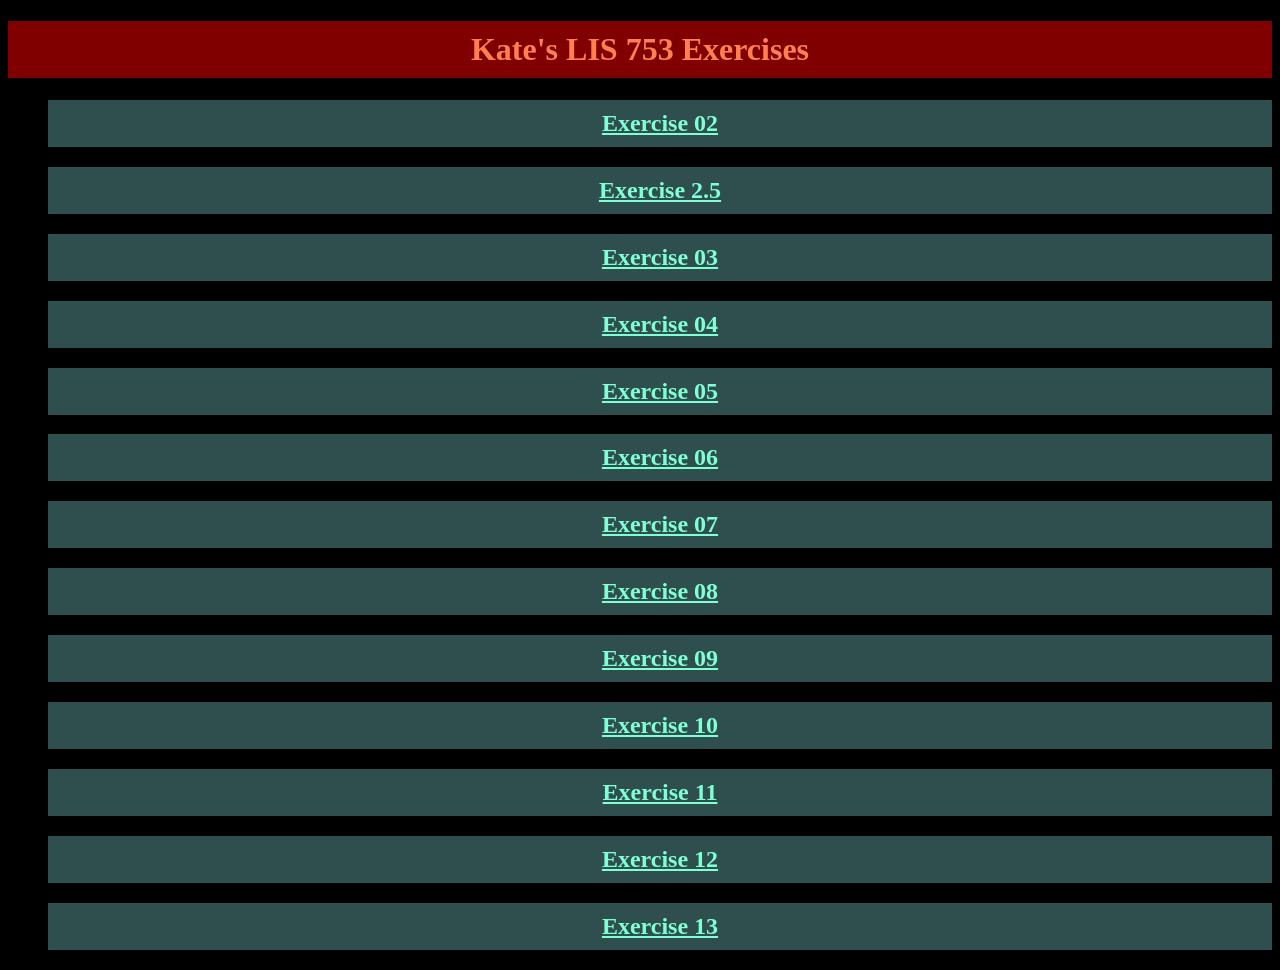
<file: index.html>
<!DOCTYPE html>
<html lang="en-US">
<head>
  <link rel="stylesheet" href="style.css">
    <meta charset="utf-8">
    <meta name="description" content="This is a test page for LIS 753.">
    <title> Kate's LIS 753 Exercises </title>
</head>
<body>
  <id="top">
    <h1>Kate's LIS 753 Exercises</h1>
    <ul>
<li><H2><a href= "https://squaredancinghollow.github.io/LIS_753/exercise02.html"> Exercise 02</a> </H2></li>
      <li><H2><a href= "https://squaredancinghollow.github.io/LIS_753/exercise02.5.html"> Exercise 2.5</a> </H2></li>
      <li><H2><a href= "https://squaredancinghollow.github.io/LIS_753/exercise03.html"> Exercise 03</a> </H2></li>
      <li><H2><a href= "https://squaredancinghollow.github.io/LIS_753/exercise04.html"> Exercise 04</a> </H2></li>
      <li><H2><a href= "https://squaredancinghollow.github.io/LIS_753/exercise05.html"> Exercise 05</a> </H2></li>
      <li><H2><a href= "https://squaredancinghollow.github.io/LIS_753/exercise06.html"> Exercise 06</a> </H2></li>
      <li><H2><a href= "https://squaredancinghollow.github.io/LIS_753/exercise07.html"> Exercise 07</a> </H2></li>
      <li><H2><a href= "https://squaredancinghollow.github.io/LIS_753/exercise08.html"> Exercise 08</a> </H2></li>
      <li><H2><a href= "https://squaredancinghollow.github.io/LIS_753/exercise09.html"> Exercise 09</a> </H2></li>
      <li><H2><a href= "https://squaredancinghollow.github.io/LIS_753/exercise10.html"> Exercise 10</a> </H2></li>
      <li><H2><a href= "https://squaredancinghollow.github.io/LIS_753/exercise11.html"> Exercise 11</a> </H2></li>
      <li><H2><a href= "https://squaredancinghollow.github.io/LIS_753/exercise12.html"> Exercise 12</a> </H2></li>
      <li><H2><a href= "https://squaredancinghollow.github.io/LIS_753/exercise13.html"> Exercise 13</a> </H2></li>
    </ul>


  </body>
</file>
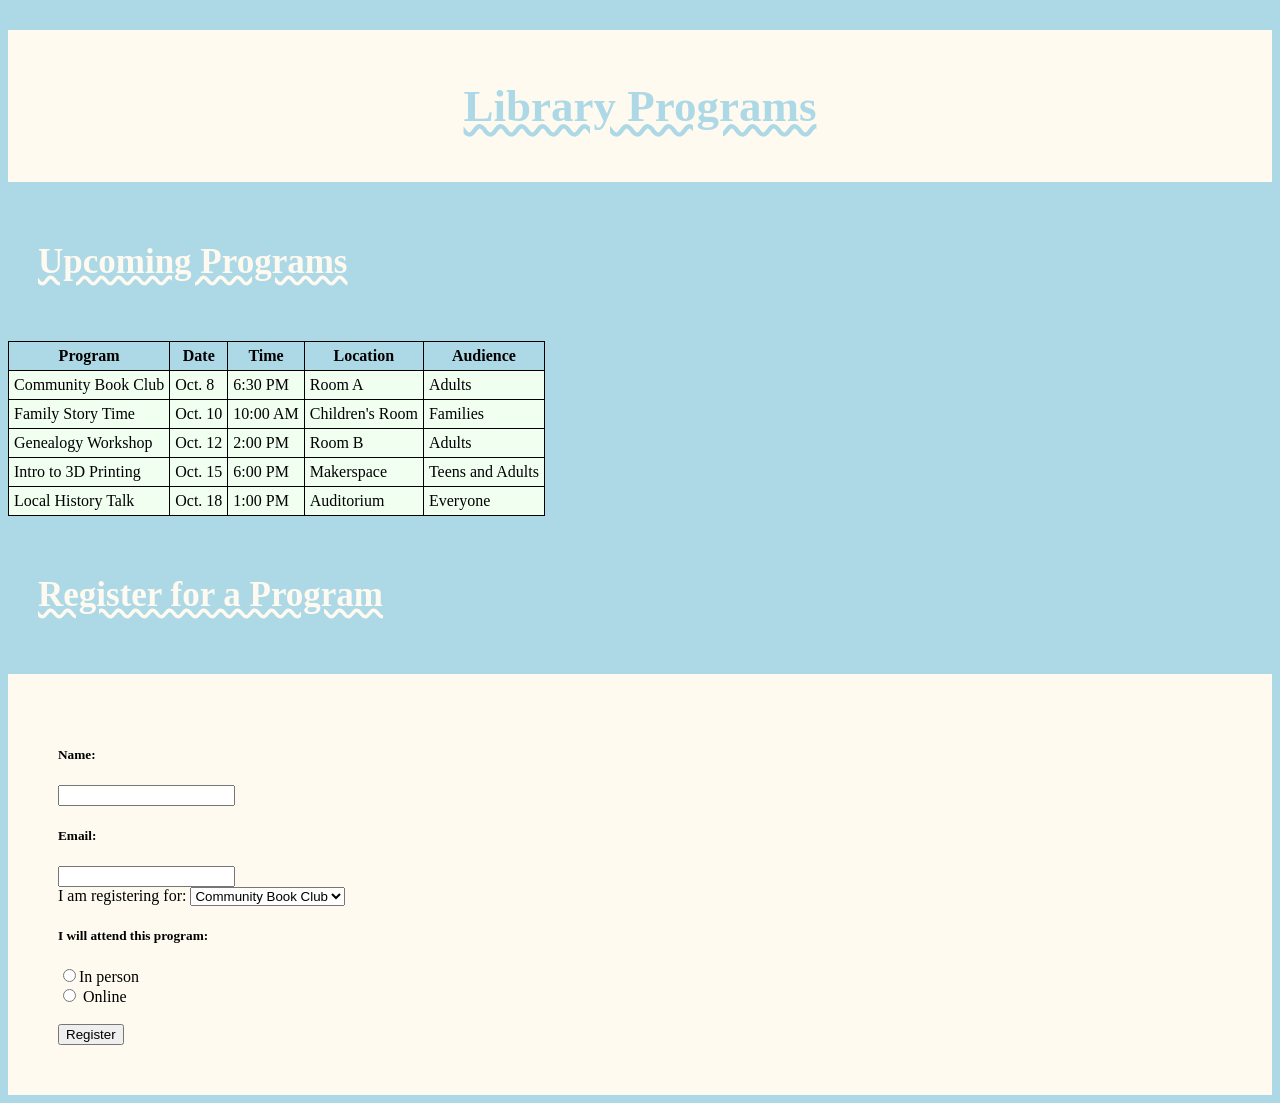
<file: exercise06.html>
<!DOCTYPE html>
<html lang="en-US">
<head>
  <link rel="stylesheet" href="style2.css">
    <meta charset="utf-8">
    <meta name="description" content="This is a test page for LIS 753.">
    <title> Exercise 6 </title>
</head>
<body>
  <H1>Library Programs</H1>
  <h2>Upcoming Programs</h2>
  <table class="programs">
    <thead class="headers">
    <th scope="col">Program</th>
    <th scope="col">Date</th>
    <th scope="col">Time</th>
    <th scope="col">Location</th>
    <th scope="col">Audience</th>
    </thead> 
    <tbody class="body">
      <tr>
    <td> Community Book Club</td>
    <td> Oct. 8</td>
    <td>6:30 PM</td>
    <td>Room A</td>
    <td>Adults</td>
    </tr>
       <tr>
    <td> Family Story Time</td>
    <td> Oct. 10</td>
    <td>10:00 AM</td>
    <td>Children's Room</td>
    <td>Families</td>
    </tr>
       <tr>
    <td>Genealogy Workshop</td>
    <td>Oct. 12</td>
    <td>2:00 PM</td>
    <td>Room B</td>
    <td>Adults</td>
    </tr>
       <tr>
    <td>Intro to 3D Printing</td>
    <td> Oct. 15</td>
    <td>6:00 PM</td>
    <td>Makerspace</td>
    <td>Teens and Adults</td>
    </tr>
       <tr>
    <td>Local History Talk</td>
    <td> Oct. 18</td>
    <td>1:00 PM</td>
    <td>Auditorium</td>
    <td>Everyone</td>
    </tr>
  </tbody>
  </table>
  <h2 class="reg">Register for a Program</h2>
  <form class="reg">
   <h5>Name:</h5> <input type=text> <br>
    <h5>Email:</h5> <input type=text> <br>
    <label for="programs">I am registering for:</label>
    <select name="programs" id="programs">
    <option value="Community Book Club">Community Book Club</option>
    <option value="Family Story Time">Family Story Time</option>
    <option value="Genealogy Workshop">Genealogy Workshop</option>
    <option value="Intro to 3D Printing">Intro to 3D Printing</option>
    <option value="Local History Talk">Local History Talk</option>  
    </select>
    <h5>I will attend this program:</h5>
    <input type=radio id="inperson" name="attendance"><label for="inperson">In person</label> <br> 
    <input type=radio name="attendance"> <label for=online>Online</label><br> <br>
    <input type=submit value=Register>
  </form>
</body>
</file>
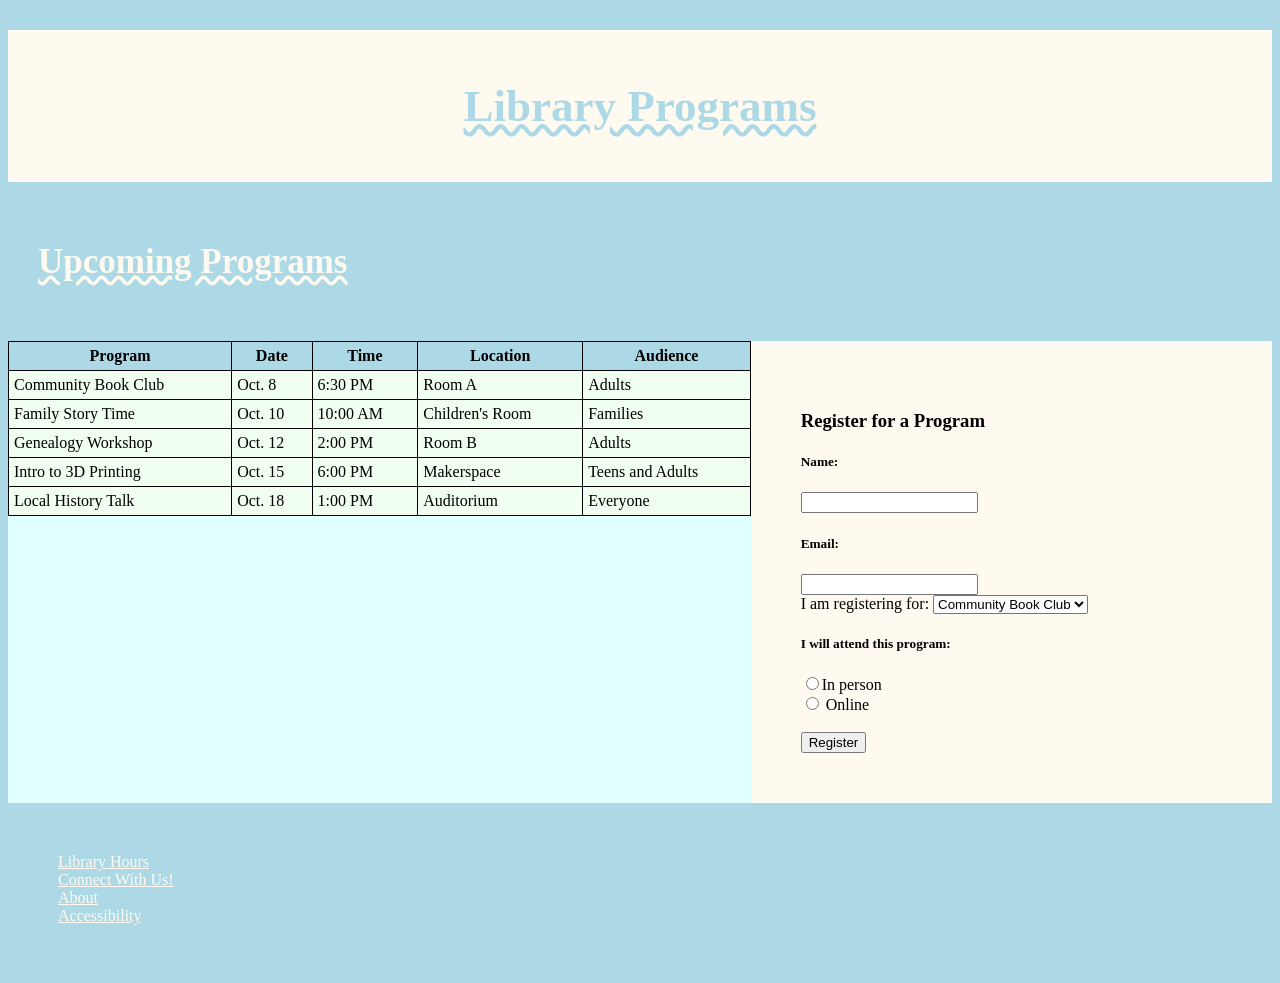
<file: exercise07.html>
<!DOCTYPE html>
<html lang="en-US">
<head>
  <link rel="stylesheet" href="style2.css">
    <meta charset="utf-8">
    <meta name="description" content="This is a test page for LIS 753.">
    <title> Exercise 7 </title>
</head>
<body>
  <H1>Library Programs</H1>
    <h2>Upcoming Programs</h2>
    <div>Questions? Contact us at (888)-867-5309 or by email at library@domain.org</div>
  <article>
  <table class="programs">
    <thead class="headers">
    <th scope="col">Program</th>
    <th scope="col">Date</th>
    <th scope="col">Time</th>
    <th scope="col">Location</th>
    <th scope="col">Audience</th>
    </thead> 
    <tbody class="body">
      <tr>
    <td> Community Book Club</td>
    <td> Oct. 8</td>
    <td>6:30 PM</td>
    <td>Room A</td>
    <td>Adults</td>
    </tr>
       <tr>
    <td> Family Story Time</td>
    <td> Oct. 10</td>
    <td>10:00 AM</td>
    <td>Children's Room</td>
    <td>Families</td>
    </tr>
       <tr>
    <td>Genealogy Workshop</td>
    <td>Oct. 12</td>
    <td>2:00 PM</td>
    <td>Room B</td>
    <td>Adults</td>
    </tr>
       <tr>
    <td>Intro to 3D Printing</td>
    <td> Oct. 15</td>
    <td>6:00 PM</td>
    <td>Makerspace</td>
    <td>Teens and Adults</td>
    </tr>
       <tr>
    <td>Local History Talk</td>
    <td> Oct. 18</td>
    <td>1:00 PM</td>
    <td>Auditorium</td>
    <td>Everyone</td>
    </tr>
  </tbody>
  </table>
 
  <form class="reg">
  <h3>Register for a Program</h3>
    <h5>Name:</h5> <input type=text> <br>
    <h5>Email:</h5> <input type=text> <br>
    <label for="programs">I am registering for:</label>
    <select name="programs" id="programs">
    <option value="Community Book Club">Community Book Club</option>
    <option value="Family Story Time">Family Story Time</option>
    <option value="Genealogy Workshop">Genealogy Workshop</option>
    <option value="Intro to 3D Printing">Intro to 3D Printing</option>
    <option value="Local History Talk">Local History Talk</option>  
    </select>
    <h5>I will attend this program:</h5>
    <input type=radio id="inperson" name="attendance"><label for="inperson">In person</label> <br> 
    <input type=radio name="attendance"> <label for=online>Online</label><br> <br>
    <input type=submit value=Register>
    
  </form>
  </article>

  <footer>
    <a href="https://youtu.be/dQw4w9WgXcQ?">Library Hours</a>
    <div>The main library is open from 9:00 a.m. to 9:00 p.m. The branch is open from 9:00 a.m. to 5:00 p.m.</div>
    <a href="https://youtu.be/dQw4w9WgXcQ?">Connect With Us!</a>
    <div> This link is a Rickroll. Click at your own peril.</div>
     <a href="https://youtu.be/dQw4w9WgXcQ?">About</a>
    <div> So is this one.</div>
    <a href="https://youtu.be/dQw4w9WgXcQ?">Accessibility</a>
    <div>Wow, you're thorough! This one is totally safe :) </div>
  </footer>
  
</body>
</file>
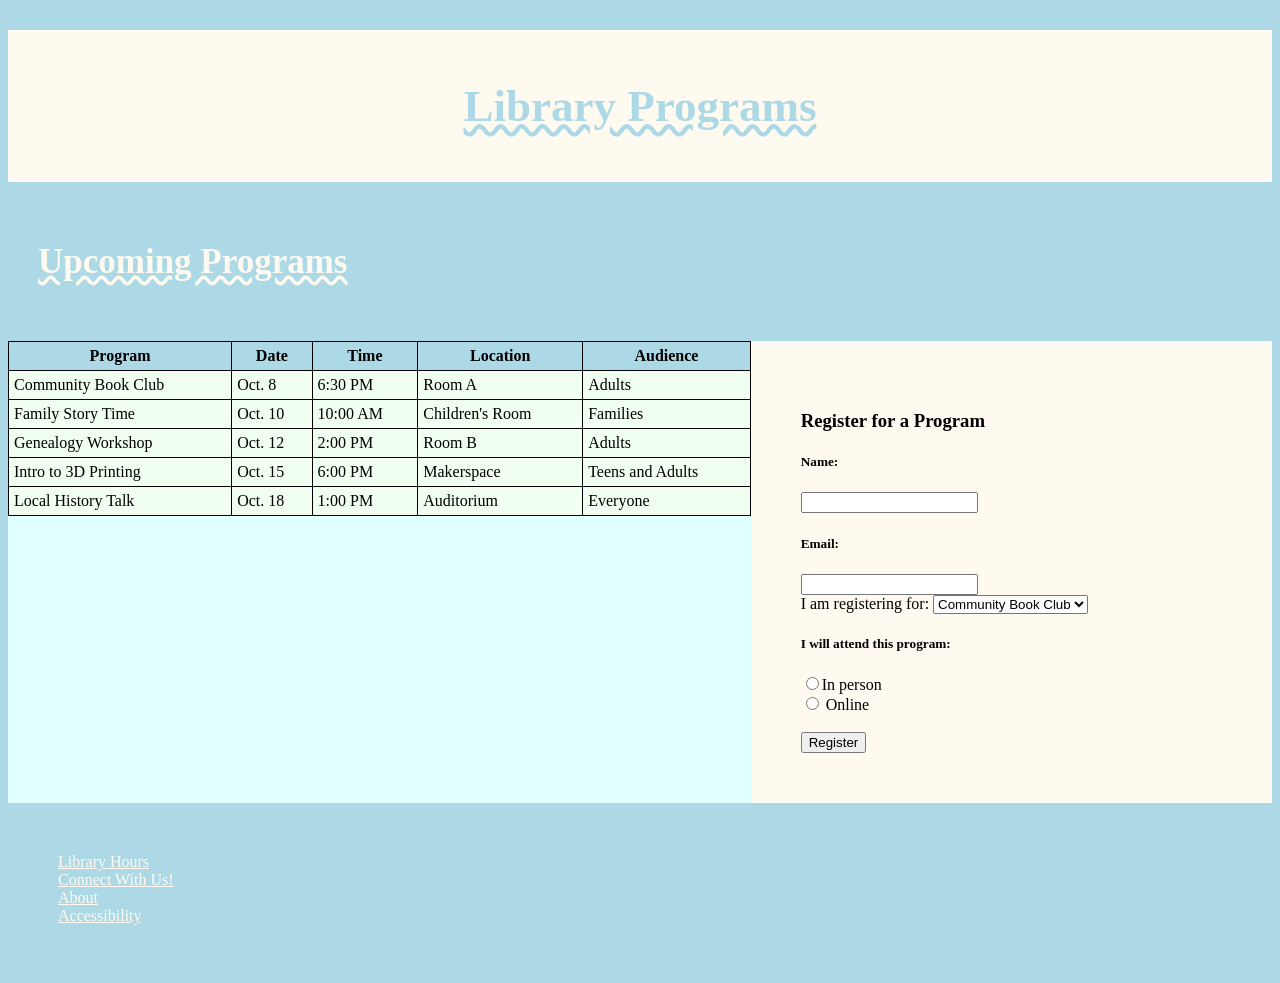
<file: exercise08.html>
<!DOCTYPE html>
<html lang="en-US">
<head>
  <link rel="stylesheet" href="style2.css">
    <meta charset="utf-8">
    <meta name="description" content="This is a test page for LIS 753.">
    <meta name="viewport" content="width=device-width, initial-scale=1.0">
    <title> Exercise 8 </title>
</head>
<body>

  <H1>Library Programs</H1>
    <h2>Upcoming Programs</h2>
    <div>Questions? Contact us at (888)-867-5309 or by email at library@domain.org</div>
 <article>
  <table class="programs">
    <thead class="headers">
    <th scope="col">Program</th>
    <th scope="col">Date</th>
    <th scope="col">Time</th>
    <th scope="col">Location</th>
    <th scope="col">Audience</th>
    </thead> 
    <tbody class="body">
      <tr>
    <td> Community Book Club</td>
    <td> Oct. 8</td>
    <td>6:30 PM</td>
    <td>Room A</td>
    <td>Adults</td>
    </tr>
       <tr>
    <td> Family Story Time</td>
    <td> Oct. 10</td>
    <td>10:00 AM</td>
    <td>Children's Room</td>
    <td>Families</td>
    </tr>
       <tr>
    <td>Genealogy Workshop</td>
    <td>Oct. 12</td>
    <td>2:00 PM</td>
    <td>Room B</td>
    <td>Adults</td>
    </tr>
       <tr>
    <td>Intro to 3D Printing</td>
    <td> Oct. 15</td>
    <td>6:00 PM</td>
    <td>Makerspace</td>
    <td>Teens and Adults</td>
    </tr>
       <tr>
    <td>Local History Talk</td>
    <td> Oct. 18</td>
    <td>1:00 PM</td>
    <td>Auditorium</td>
    <td>Everyone</td>
    </tr>
  </tbody>
  </table>
 
  <form class="reg">
  <h3>Register for a Program</h3>
    <h5>Name:</h5> <input type=text> <br>
    <h5>Email:</h5> <input type=text> <br>
    <label for="programs">I am registering for:</label>
    <select name="programs" id="programs">
    <option value="Community Book Club">Community Book Club</option>
    <option value="Family Story Time">Family Story Time</option>
    <option value="Genealogy Workshop">Genealogy Workshop</option>
    <option value="Intro to 3D Printing">Intro to 3D Printing</option>
    <option value="Local History Talk">Local History Talk</option>  
    </select>
    <h5>I will attend this program:</h5>
    <input type=radio id="inperson" name="attendance"><label for="inperson">In person</label> <br> 
    <input type=radio name="attendance"> <label for=online>Online</label><br> <br>
    <input type=submit value=Register>
  </form>
  </article>

  <footer>
    <a href="https://youtu.be/dQw4w9WgXcQ?">Library Hours</a>
    <div>The main library is open from 9:00 a.m. to 9:00 p.m. The branch is open from 9:00 a.m. to 5:00 p.m.</div>
    <a href="https://youtu.be/dQw4w9WgXcQ?">Connect With Us!</a>
    <div> This link is a Rickroll. Click at your own peril.</div>
     <a href="https://youtu.be/dQw4w9WgXcQ?">About</a>
    <div> So is this one.</div>
    <a href="https://youtu.be/dQw4w9WgXcQ?">Accessibility</a>
    <div>Wow, you're thorough! This one is totally safe :) </div>
  </footer>
  
</body>
</file>
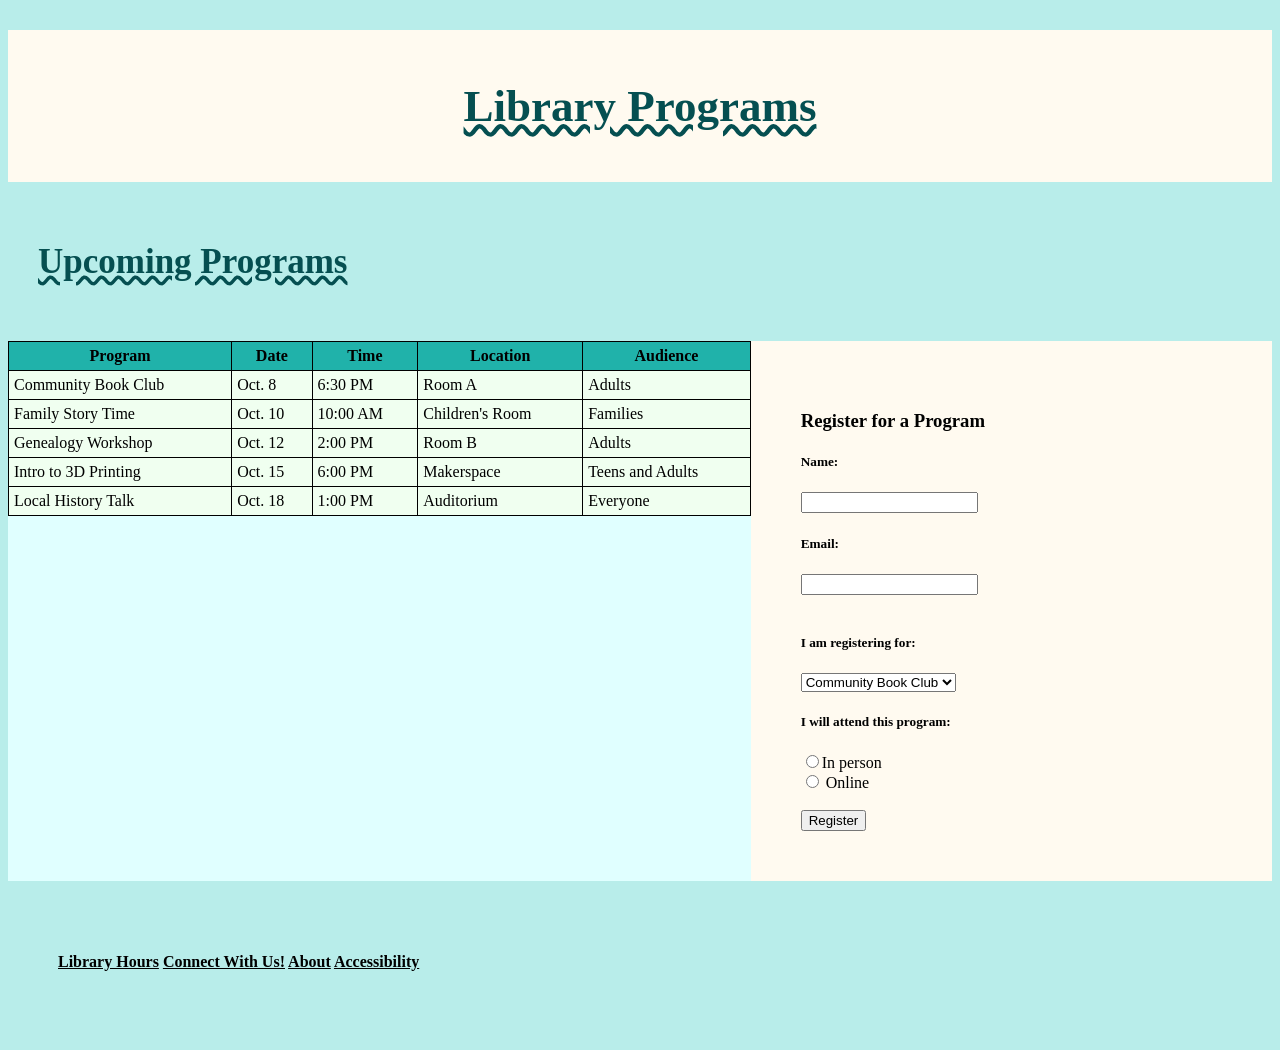
<file: exercise09.html>
<!DOCTYPE html>
<html lang="en-US">
<head>
  <link rel="stylesheet" href="style3.css">
    <meta charset="utf-8">
    <meta name="description" content="This is a test page for LIS 753.">
    <meta name="viewport" content="width=device-width, initial-scale=1.0">
    <title> Exercise 8 </title>
</head>
<body>

  <H1>Library Programs</H1>
    <h2>Upcoming Programs</h2>
    <div><h3>Questions? Contact us at (888)-867-5309 or by email at library@domain.org</h3></div>
 <article>
  <table class="programs">
    <thead class="headers">
    <th scope="col">Program</th>
    <th scope="col">Date</th>
    <th scope="col">Time</th>
    <th scope="col">Location</th>
    <th scope="col">Audience</th>
    </thead> 
    <tbody class="body">
      <tr>
    <td> Community Book Club</td>
    <td> Oct. 8</td>
    <td>6:30 PM</td>
    <td>Room A</td>
    <td>Adults</td>
    </tr>
       <tr>
    <td> Family Story Time</td>
    <td> Oct. 10</td>
    <td>10:00 AM</td>
    <td>Children's Room</td>
    <td>Families</td>
    </tr>
       <tr>
    <td>Genealogy Workshop</td>
    <td>Oct. 12</td>
    <td>2:00 PM</td>
    <td>Room B</td>
    <td>Adults</td>
    </tr>
       <tr>
    <td>Intro to 3D Printing</td>
    <td> Oct. 15</td>
    <td>6:00 PM</td>
    <td>Makerspace</td>
    <td>Teens and Adults</td>
    </tr>
       <tr>
    <td>Local History Talk</td>
    <td> Oct. 18</td>
    <td>1:00 PM</td>
    <td>Auditorium</td>
    <td>Everyone</td>
    </tr>
  </tbody>
  </table>
 
  <form class="reg">
  <h3>Register for a Program</h3>
    <h5><label for="name">Name:</label></h5><input type=text>
    <h5><label for="email">Email:</label></h5><input type=text><br><br>
    
    <h5><label for="programs">I am registering for:</label></h5>
    <select name="programs" id="programs">
    <option value="Community Book Club">Community Book Club</option>
    <option value="Family Story Time">Family Story Time</option>
    <option value="Genealogy Workshop">Genealogy Workshop</option>
    <option value="Intro to 3D Printing">Intro to 3D Printing</option>
    <option value="Local History Talk">Local History Talk</option>  
    </select>
    <h5><label for="attendance">I will attend this program:</label></h5>
    <input type=radio id="inperson" name="attendance"><label for="inperson">In person</label> <br> 
    <input type=radio name="attendance"> <label for=online>Online</label><br> <br>
    <input type=submit value=Register>
  </form>
  </article>

  <footer>
    <h4><a href="https://youtu.be/dQw4w9WgXcQ?">Library Hours</a>
    <div>The main library is open from 9:00 a.m. to 9:00 p.m. The branch is open from 9:00 a.m. to 5:00 p.m.</div>
    <a href="https://youtu.be/dQw4w9WgXcQ?">Connect With Us!</a>
    <div> This link is a Rickroll. Click at your own peril.</div>
     <a href="https://youtu.be/dQw4w9WgXcQ?">About</a>
    <div> So is this one.</div>
    <a href="https://youtu.be/dQw4w9WgXcQ?">Accessibility</a>
    <div>Wow, you're thorough! This one is totally safe :) </div></h4>
  </footer>
  
</body>
</file>
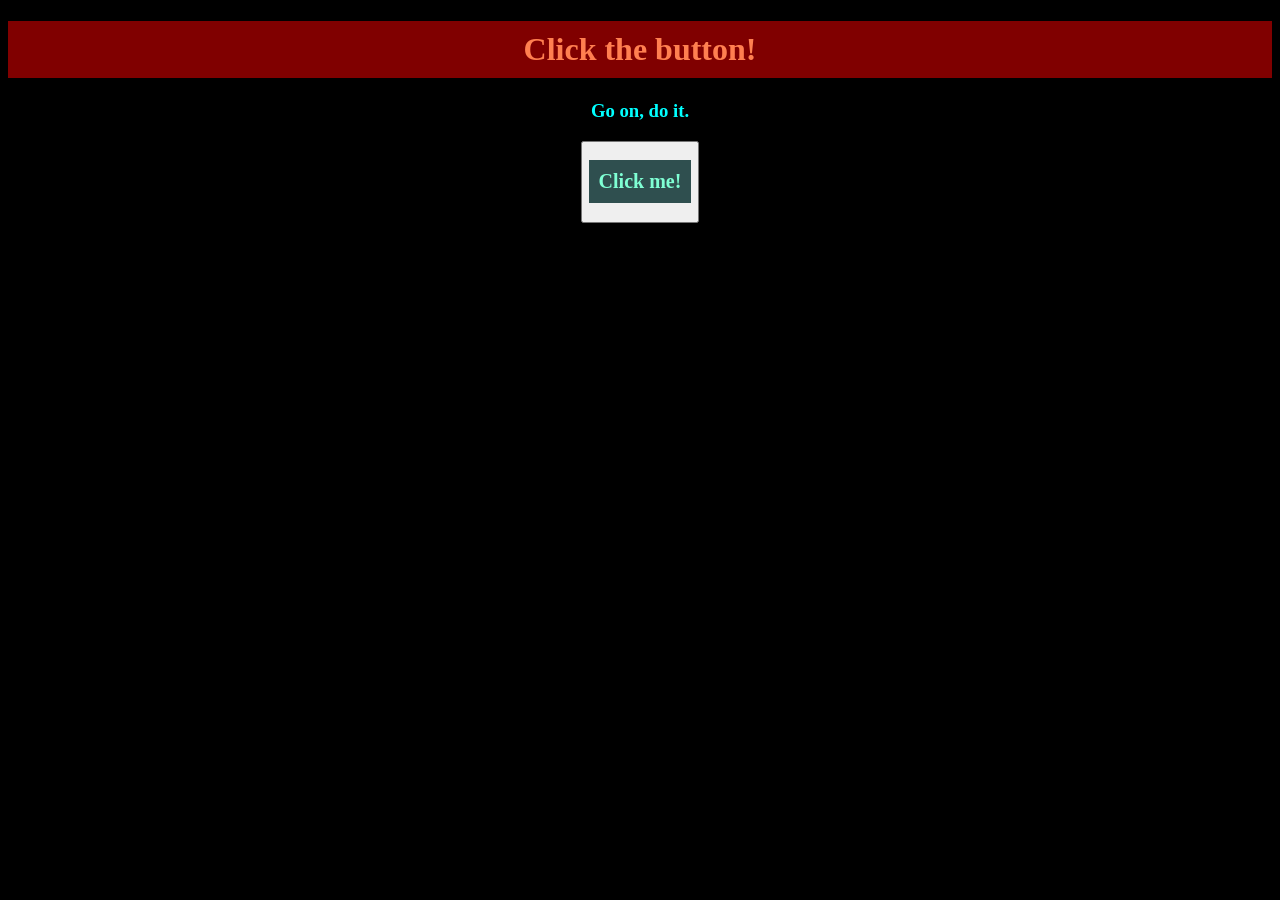
<file: exercise10.html>
<!DOCTYPE html>
<html lang="en">
  <head>
    <meta charset="UTF-8">
    <link rel="stylesheet" href="./style.css">
    <meta name="viewport" content="width=device-width, initial-scale=1.0">
    <title>Exercise 10</title>
    <script async src="script.js"></script>
  </head>
  <body>
<h1>Click the button!</h1>
<h3>Go on, do it.</h3>
  <button type="button" id="button"><h2>Click me!</h2></button>
  
 </body>
</html>
</file>
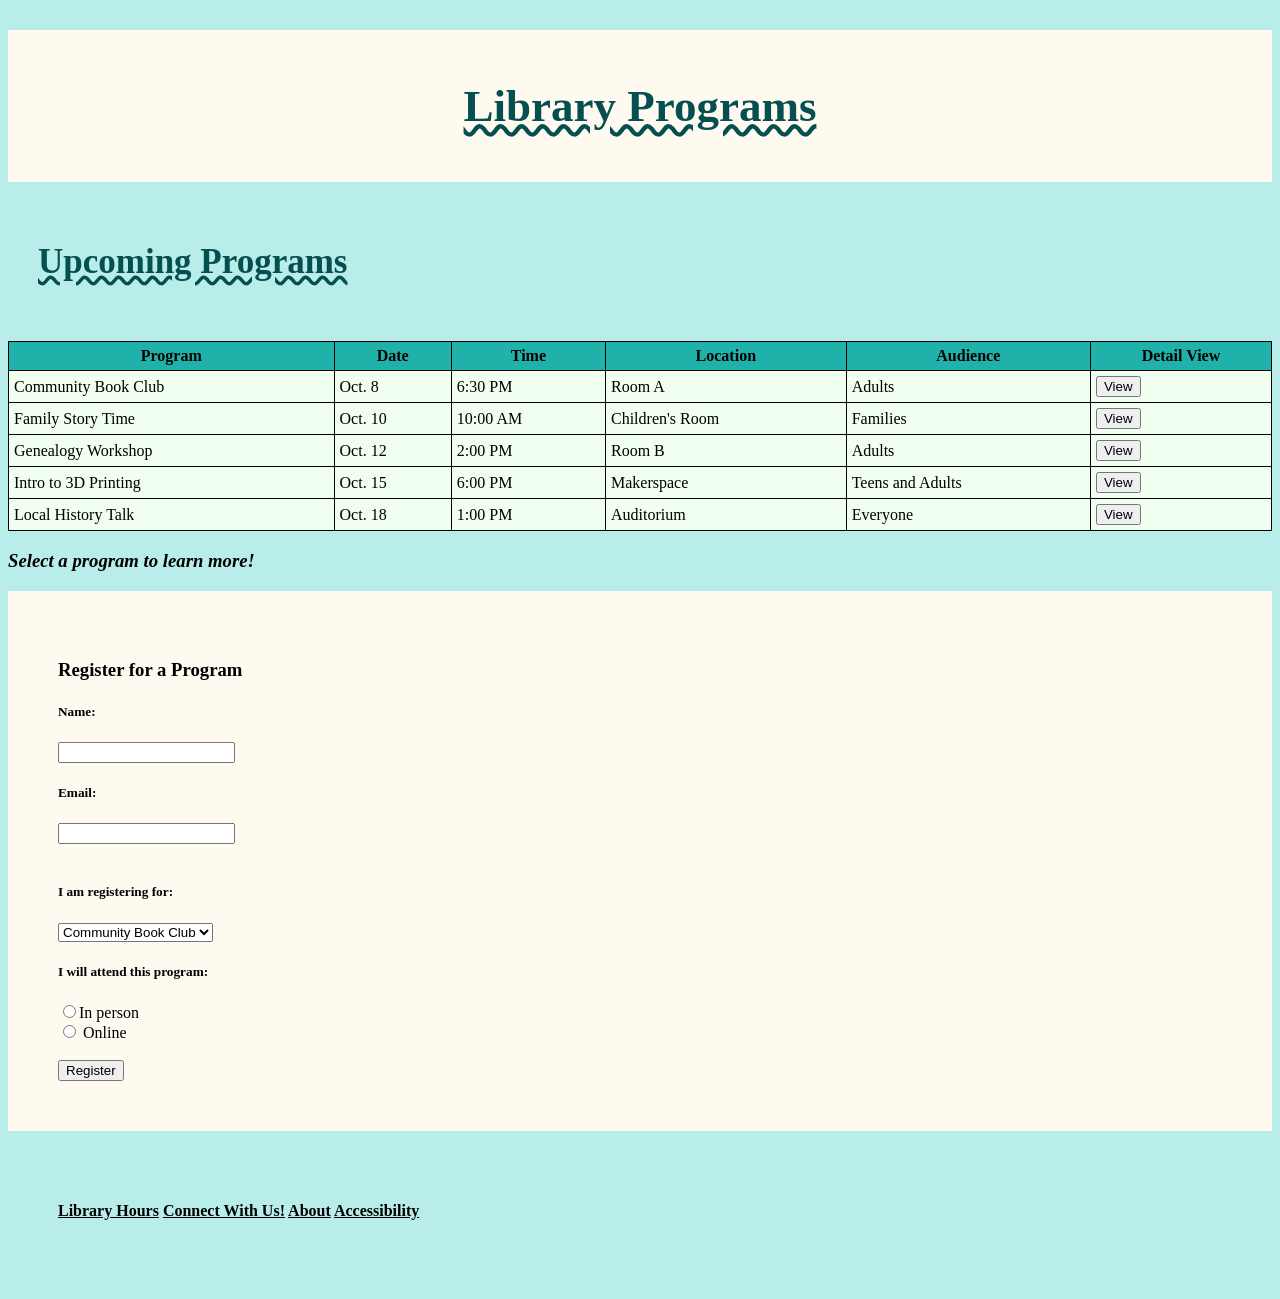
<file: exercise11.html>
<!DOCTYPE html>
<html lang="en">
  <head>
    <meta charset="UTF-8">
    <link rel="stylesheet" href="style3.css">

    <meta name="viewport" content="width=device-width, initial-scale=1.0">
    <title>Exercise 11</title>
  </head>
  <body>


  <H1>Library Programs</H1>
    <h2>Upcoming Programs</h2>
    <div><h3>Questions? Contact us at (888)-867-5309 or by email at library@domain.org</h3></div>
 <article>
  <table class="programs">
    <thead class="headers">
    <th scope="col">Program</th>
    <th scope="col">Date</th>
    <th scope="col">Time</th>
    <th scope="col">Location</th>
    <th scope="col">Audience</th>
    <th scope="col">Detail View</th>
    </thead> 
    <tbody class="body">
      <tr>
    <td> Community Book Club</td>
    <td> Oct. 8</td>
    <td>6:30 PM</td>
    <td>Room A</td>
    <td>Adults</td>
   <td id="details1"><button>View</button></td>
    </tr>
       <tr>
    <td> Family Story Time</td>
    <td> Oct. 10</td>
    <td>10:00 AM</td>
    <td>Children's Room</td>
    <td>Families</td>
    <td id="details2"><button>View</button></td>
    </tr>
       <tr>
    <td>Genealogy Workshop</td>
    <td>Oct. 12</td>
    <td>2:00 PM</td>
    <td>Room B</td>
    <td>Adults</td>
    <td id="details3"><button>View</button></td>
    </tr>
       <tr>
    <td>Intro to 3D Printing</td>
    <td> Oct. 15</td>
    <td>6:00 PM</td>
    <td>Makerspace</td>
    <td>Teens and Adults</td>
    <td id="details4"><button>View</button></td>
    </tr>
       <tr>
    <td>Local History Talk</td>
    <td> Oct. 18</td>
    <td>1:00 PM</td>
    <td>Auditorium</td>
    <td>Everyone</td>
    <td id="details5"><button>View</button></td>
    </tr>
  </tbody>
  </table>
  </article>
  <var>
  <H3 id="details">Select a program to learn more!</H3>
  </var>
  <form class="reg">
  <h3>Register for a Program</h3>
    <h5><label for="name">Name:</label></h5><input type=text>
    <h5><label for="email">Email:</label></h5><input type=text><br><br>
    
    <h5><label for="programs">I am registering for:</label></h5>
    <select name="programs" id="programs">
    <option value="Community Book Club">Community Book Club</option>
    <option value="Family Story Time">Family Story Time</option>
    <option value="Genealogy Workshop">Genealogy Workshop</option>
    <option value="Intro to 3D Printing">Intro to 3D Printing</option>
    <option value="Local History Talk">Local History Talk</option>  
    </select>
    <h5><label for="attendance">I will attend this program:</label></h5>
    <input type=radio id="inperson" name="attendance"><label for="inperson">In person</label> <br> 
    <input type=radio name="attendance"> <label for=online>Online</label><br> <br>
    <input type=submit value=Register>
  </form>

   
  </article>

  <footer>
    <h4><a href="https://youtu.be/dQw4w9WgXcQ?">Library Hours</a>
    <div>The main library is open from 9:00 a.m. to 9:00 p.m. The branch is open from 9:00 a.m. to 5:00 p.m.</div>
    <a href="https://youtu.be/dQw4w9WgXcQ?">Connect With Us!</a>
    <div> This link is a Rickroll. Click at your own peril.</div>
     <a href="https://youtu.be/dQw4w9WgXcQ?">About</a>
    <div> So is this one.</div>
    <a href="https://youtu.be/dQw4w9WgXcQ?">Accessibility</a>
    <div>Wow, you're thorough! This one is totally safe :) </div></h4>
  </footer>
  
</body>
     <script async src="script2.js" defer></script>
</html>
</file>
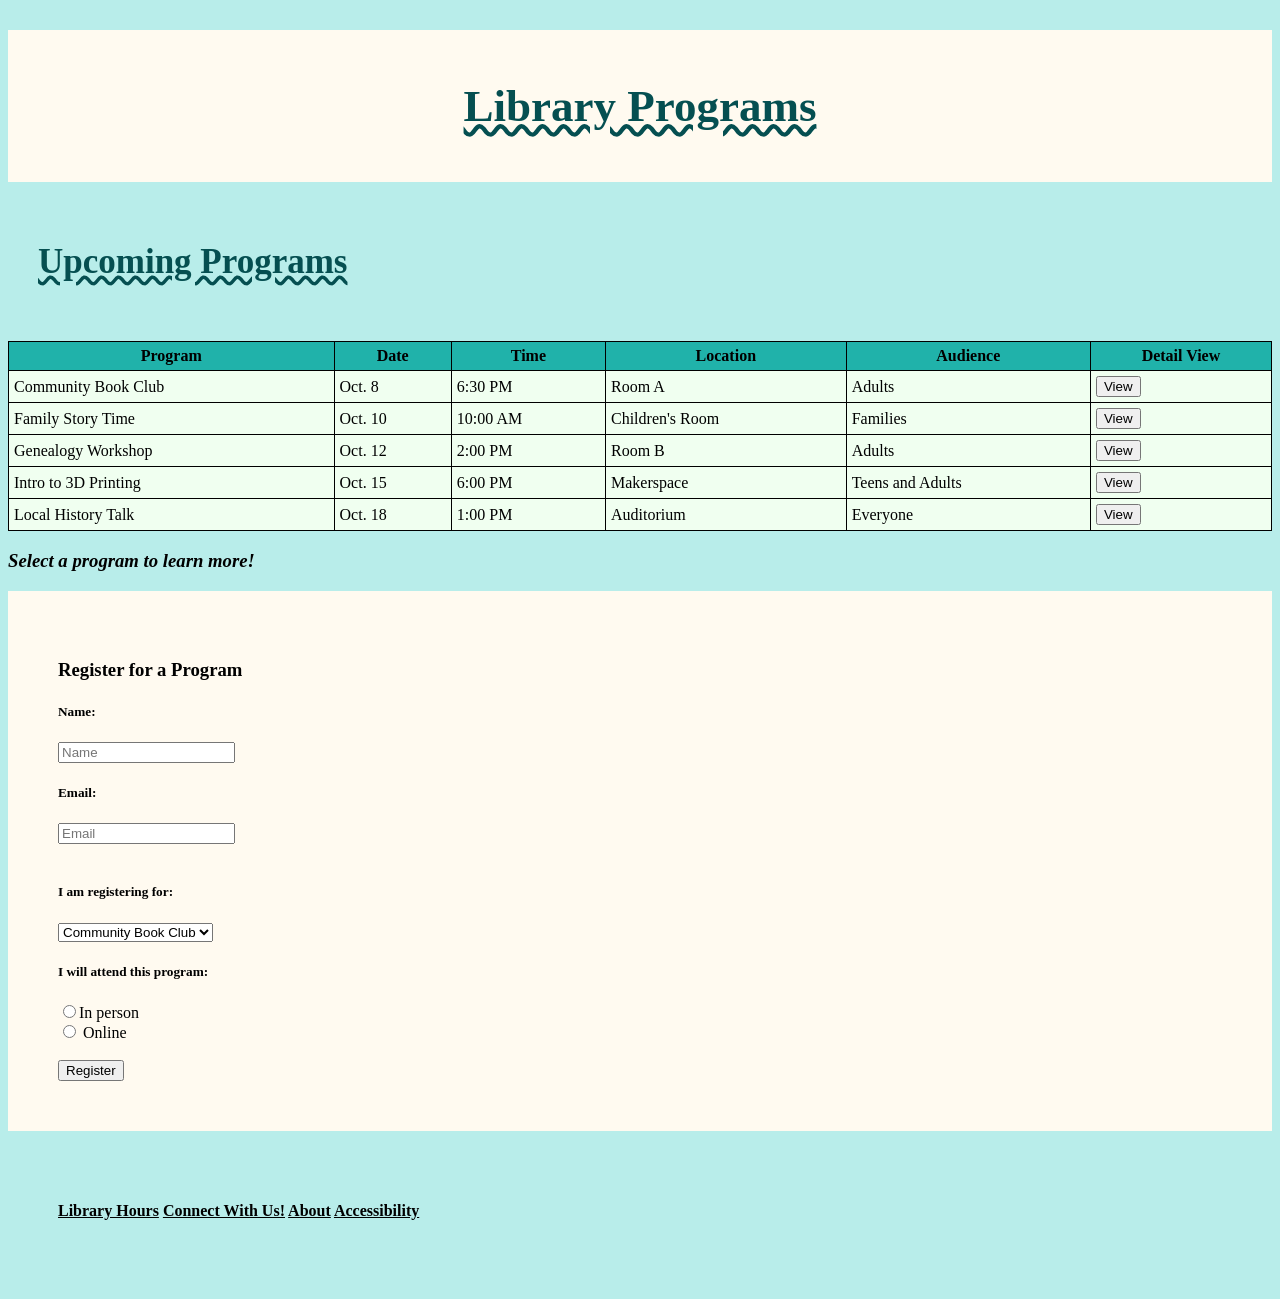
<file: exercise12.html>
<!DOCTYPE html>
<html lang="en">
  <head>
    <meta charset="UTF-8">
    <link rel="stylesheet" href="style3.css">

    <meta name="viewport" content="width=device-width, initial-scale=1.0">
    <title>Exercise 12</title>
  </head>
  <body>


  <H1>Library Programs</H1>
    <h2>Upcoming Programs</h2>
    <div><h3>Questions? Contact us at (888)-867-5309 or by email at library@domain.org</h3></div>
 <article>
  <table class="programs">
    <thead class="headers">
    <th scope="col">Program</th>
    <th scope="col">Date</th>
    <th scope="col">Time</th>
    <th scope="col">Location</th>
    <th scope="col">Audience</th>
    <th scope="col">Detail View</th>
    </thead> 
    <tbody class="body">
      <tr>
    <td> Community Book Club</td>
    <td> Oct. 8</td>
    <td>6:30 PM</td>
    <td>Room A</td>
    <td>Adults</td>
   <td id="details1"><button>View</button></td>
    </tr>
       <tr>
    <td> Family Story Time</td>
    <td> Oct. 10</td>
    <td>10:00 AM</td>
    <td>Children's Room</td>
    <td>Families</td>
    <td id="details2"><button>View</button></td>
    </tr>
       <tr>
    <td>Genealogy Workshop</td>
    <td>Oct. 12</td>
    <td>2:00 PM</td>
    <td>Room B</td>
    <td>Adults</td>
    <td id="details3"><button>View</button></td>
    </tr>
       <tr>
    <td>Intro to 3D Printing</td>
    <td> Oct. 15</td>
    <td>6:00 PM</td>
    <td>Makerspace</td>
    <td>Teens and Adults</td>
    <td id="details4"><button>View</button></td>
    </tr>
       <tr>
    <td>Local History Talk</td>
    <td> Oct. 18</td>
    <td>1:00 PM</td>
    <td>Auditorium</td>
    <td>Everyone</td>
    <td id="details5"><button>View</button></td>
    </tr>
  </tbody>
  </table>
  </article>
  <var>
  <H3 id="details">Select a program to learn more!</H3>
  </var>
  <form class="reg" id="reg">
  <h3>Register for a Program</h3>
    <h5><label for="name">Name:</label></h5><input id="namevalue" type=text placeholder="Name">
   
    
    <h5><label id="email" for="email">Email:</label></h5><input type=text placeholder="Email"><br><br>
    
    <h5><label for="programs">I am registering for:</label></h5>
    <select name="programs" id="programs">
    <option value="Community Book Club">Community Book Club</option>
    <option value="Family Story Time">Family Story Time</option>
    <option value="Genealogy Workshop">Genealogy Workshop</option>
    <option value="Intro to 3D Printing">Intro to 3D Printing</option>
    <option value="Local History Talk">Local History Talk</option>  
    </select>
    <h5><label for="attendance">I will attend this program:</label></h5>
    <input type=radio id="inperson" name="attendance"><label for="inperson">In person</label> <br> 
    <input type=radio name="attendance"> <label for=online>Online</label><br> <br>
    <input type=submit value=Register id="Register">
  </form>

  <footer>
    <h4><a href="https://youtu.be/dQw4w9WgXcQ?">Library Hours</a>
    <div>The main library is open from 9:00 a.m. to 9:00 p.m. The branch is open from 9:00 a.m. to 5:00 p.m.</div>
    <a href="https://youtu.be/dQw4w9WgXcQ?">Connect With Us!</a>
    <div> This link is a Rickroll. Click at your own peril.</div>
     <a href="https://youtu.be/dQw4w9WgXcQ?">About</a>
    <div> So is this one.</div>
    <a href="https://youtu.be/dQw4w9WgXcQ?">Accessibility</a>
    <div>Wow, you're thorough! This one is totally safe :) </div></h4>
  </footer>
  
</body>
     <script async src="script3.js" defer></script>
</html>
</file>
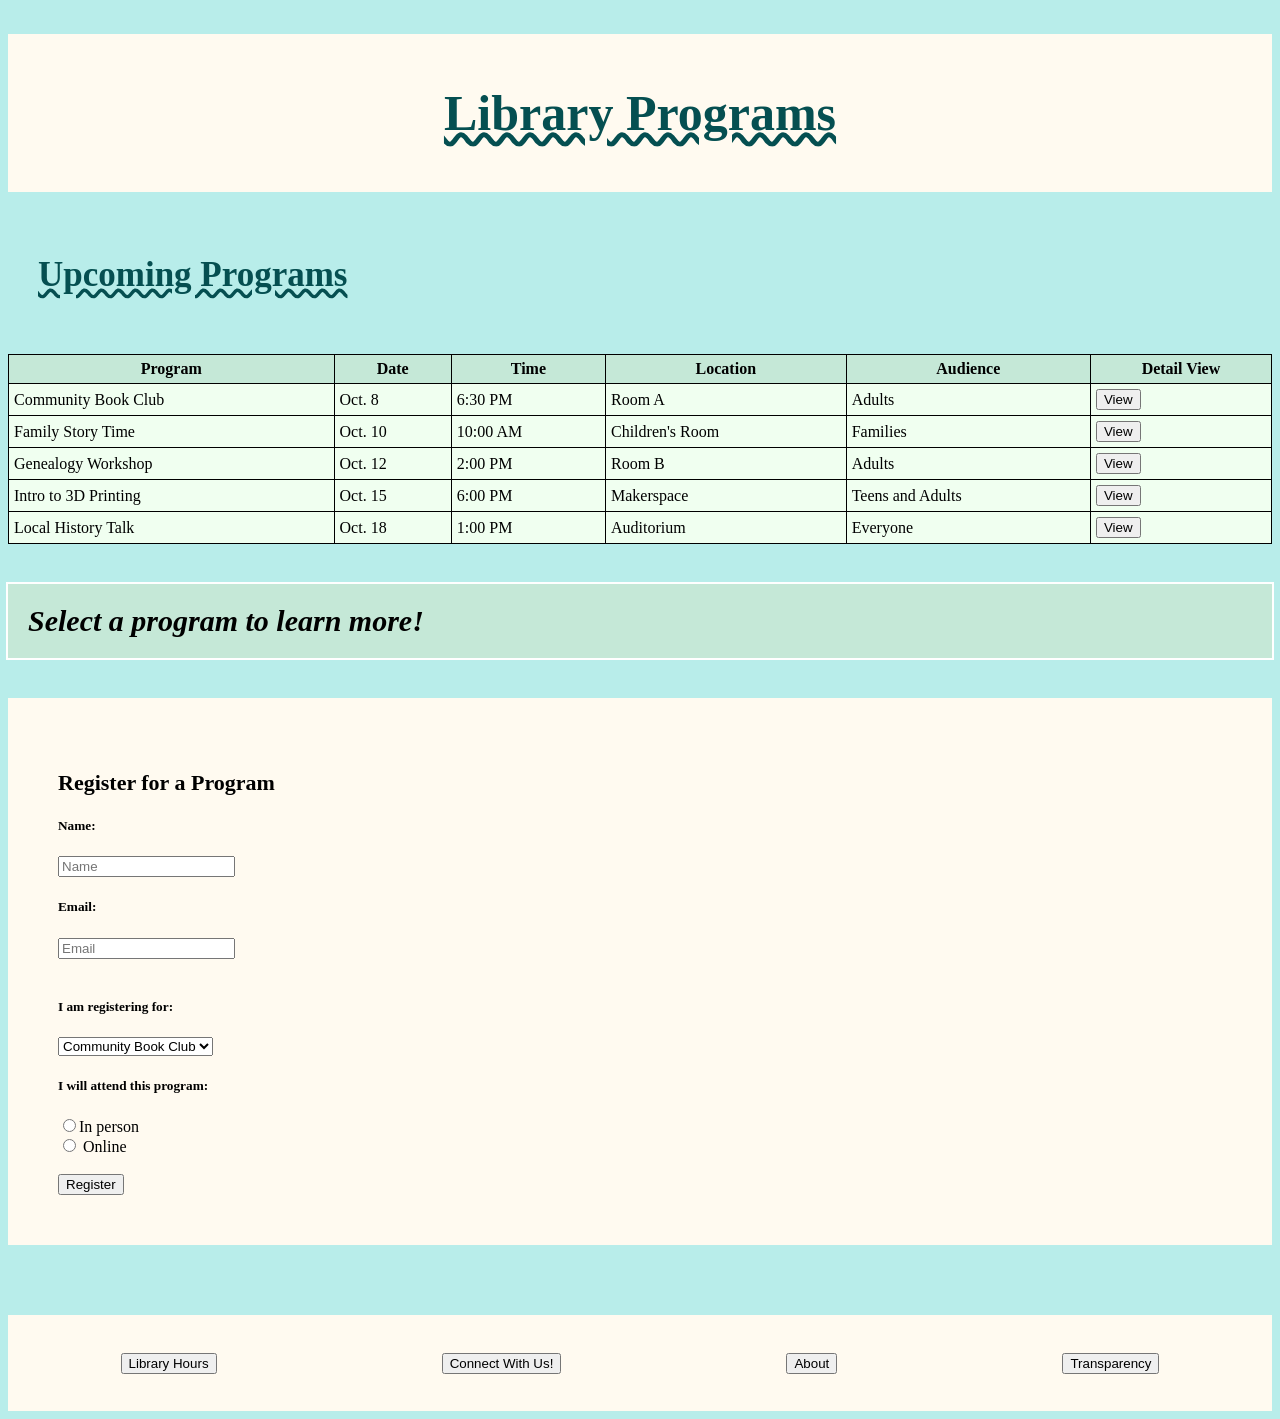
<file: exercise13.html>
<!DOCTYPE html>
<html lang="en">
  <head>
    <meta charset="UTF-8">
    <link rel="stylesheet" href="style4.css">

    <meta name="viewport" content="width=device-width, initial-scale=1.0">
    <title>Exercise 12</title>
  </head>
  <body>


  <H1>Library Programs</H1>
    <h2>Upcoming Programs</h2>
    <div><h3>Questions? Contact us at (888)-867-5309 or by email at library@domain.org</h3></div>
 <article>
  <table class="programs">
    <thead class="headers">
    <th scope="col">Program</th>
    <th scope="col">Date</th>
    <th scope="col">Time</th>
    <th scope="col">Location</th>
    <th scope="col">Audience</th>
    <th scope="col">Detail View</th>
    </thead> 
    <tbody class="body">
      <tr>
    <td> Community Book Club</td>
    <td> Oct. 8</td>
    <td>6:30 PM</td>
    <td>Room A</td>
    <td>Adults</td>
   <td id="details1"><button>View</button></td>
    </tr>
       <tr>
    <td> Family Story Time</td>
    <td> Oct. 10</td>
    <td>10:00 AM</td>
    <td>Children's Room</td>
    <td>Families</td>
    <td id="details2"><button>View</button></td>
    </tr>
       <tr>
    <td>Genealogy Workshop</td>
    <td>Oct. 12</td>
    <td>2:00 PM</td>
    <td>Room B</td>
    <td>Adults</td>
    <td id="details3"><button>View</button></td>
    </tr>
       <tr>
    <td>Intro to 3D Printing</td>
    <td> Oct. 15</td>
    <td>6:00 PM</td>
    <td>Makerspace</td>
    <td>Teens and Adults</td>
    <td id="details4"><button>View</button></td>
    </tr>
       <tr>
    <td>Local History Talk</td>
    <td> Oct. 18</td>
    <td>1:00 PM</td>
    <td>Auditorium</td>
    <td>Everyone</td>
    <td id="details5"><button>View</button></td>
    </tr>
  </tbody>
  </table>
  </article>
  <var>
  <h4 id="details">Select a program to learn more!</h4>
  </var>
  <form class="reg" id="reg">
  <h3>Register for a Program</h3>
    <h5><label for="name">Name:</label></h5><input id="namevalue" type=text placeholder="Name">
   
    
    <h5><label id="email" for="email">Email:</label></h5><input type=text placeholder="Email"><br><br>
    
    <h5><label for="programs">I am registering for:</label></h5>
    <select name="programs" id="programs">
    <option value="Community Book Club">Community Book Club</option>
    <option value="Family Story Time">Family Story Time</option>
    <option value="Genealogy Workshop">Genealogy Workshop</option>
    <option value="Intro to 3D Printing">Intro to 3D Printing</option>
    <option value="Local History Talk">Local History Talk</option>  
    </select>
    <h5><label for="attendance">I will attend this program:</label></h5>
    <input type=radio id="inperson" name="attendance"><label for="inperson">In person</label> <br> 
    <input type=radio name="attendance"> <label for=online>Online</label><br> <br>
    <input type=submit value=Register id="Register">
  </form>

     <h3 id="info"><br></h3>
  <footer>
   
    <h6><button id="info1">Library Hours</button></h6>
    <h6><button id="info2">Connect With Us!</button></h6>
    <h6><button id="info3">About</button></h6>
    <h6><button id="info4">Transparency</button></h6>
  </footer>
  
</body>
     <script async src="script4.js" defer></script>
</html>
</file>
<file: style.css>
body {background-color: black; text-align: center;}
#darth {color: coral; font-size: 50px;}
.links {display: flex; justify-content: center; border-radius: 18px;}
h1 {color: coral; font-family: timesnewroman; background-color: maroon; padding: 10px;}
p {color: aquamarine; font-family: verdana; background-color: darkslategrey; padding: 10px;}
p2 {color: coral; font-family: verdana; background-color: maroon; padding: 10px;}
h2 {color: aquamarine; font-family: timesnewroman; background-color: darkslategrey; padding: 10px;}
h3 {color: aqua;}
h5 {color: teal; font-size: 26px; font-family: timesnewroman;}
.bleep {color: white; font-family: wingdings;}
span2 {color: yellow;}
h7 {color: aquamarine; }

a {font-size: 24px;}
a:link {color:aquamarine;}
a:visited {color:cadetblue;}
a:hover {text-decoration: underline aquamarine wavy;}
a:active {color:darkcyan;}
</file>
<file: style2.css>
article {background: lightcyan; display: flex; justify-content: auto; flex-flow: row wrap; align-items: flex-start;}
th, tr, td, table {border: 1px solid; padding: 5px; }
table {border-collapse: collapse; background: honeydew; padding: 30px; flex: 2 300px; justify-content: space-around;}
h1{font-family: monaco; color: lightblue; background-color: floralwhite; font-size: 45px; text-align: center; text-decoration: underline lightblue wavy; padding: 50px; ;}
@media (max-width: 768px) {h1 {font-size: 35px; padding: 10px}}
h2 {font-family: monaco; color: floralwhite; background: lightblue; font-size: 35px; padding: 30px; text-decoration: underline floralwhite wavy;}
@media (max-width: 768px) {h2 {font-size: 30px; padding: 10px;}}
h2:hover + div {display: block; font-family: monaco; color: floralwhite; background: lightblue; font-size: 22px; padding: 10px; }
h3 {font-family: monaco; color: black;}
th {background: lightblue;}
form {padding: 50px; margin-left: auto; background: floralwhite; flex: 1 200px;}
@media (max-width: 768px) {form {font-size: 20px; padding: 10px}}
footer {display: flex; justify-content: space-around; padding: 50px; flex-flow: column nowrap;}
a:link {color: floralwhite; }
a:visited {text-decoration: underline darkviolet wavy;}
a:hover + div {text-color: darkviolet; display: block;}
div {display: none; background-color: floralwhite; text-color: darkviolet;}
body {background: lightblue;}
</file>
<file: style3.css>
article {background: lightcyan; display: flex; justify-content: auto; flex-flow: row wrap; align-items: flex-start;}
th, tr, td, table {border: 1px solid; padding: 5px; }
table {border-collapse: collapse; background: honeydew; padding: 30px; flex: 2 300px; justify-content: space-around;}
h1{font-family: monaco; color: #054f51; background-color: floralwhite; font-size: 45px; text-align: center; text-decoration: underline #054f51 wavy; padding: 50px; ;}
@media (max-width: 768px) {h1 {font-size: 35px; padding: 10px}}
h2 {font-family: monaco; color: #054f51; background: #b8edea; font-size: 35px; padding: 30px; text-decoration: underline #054f51 wavy;}
@media (max-width: 768px) {h2 {font-size: 30px; padding: 10px;}}
h2:hover + div {display: block; font-family: monaco; color: floralwhite; background: #b8edea; font-size: 22px; padding: 10px; }
h3 {font-family: monaco; color: black;}
th {background: lightseagreen;}
form {padding: 50px; margin-left: auto; background: floralwhite; flex: 1 200px;}
@media (max-width: 768px) {form {font-size: 20px; padding: 10px}}
footer {display: flex; justify-content: space-around; padding: 50px; flex-flow: column nowrap;}
a:link {color: black;}
a:visited {text-decoration: underline darkviolet wavy;}
a:hover + div {text-color: darkviolet; display: block;}
div {display: none; background-color: floralwhite; text-color: darkviolet;}
body {background: #b8edea;}
</file>
<file: style4.css>
article {background: lightcyan; display: flex; justify-content: auto; flex-flow: row wrap; align-items: flex-start;}
th, tr, td, table {border: 1px solid; padding: 5px; }
table {border-collapse: collapse; background: honeydew; padding: 30px; flex: 2 300px; justify-content: space-around;}
h1{font-family: monaco; color: #054f51; background-color: floralwhite; font-size: 50px; text-align: center; text-decoration: underline #054f51 wavy; padding: 50px; ;}
@media (max-width: 768px) {h1 {font-size: 35px; padding: 10px}}
h2 {font-family: monaco; color: #054f51; background: #b8edea; font-size: 35px; padding: 30px; text-decoration: underline #054f51 wavy;}
@media (max-width: 768px) {h2 {font-size: 30px; padding: 10px;}}
h2:hover + div {display: block; font-family: monaco; color: floralwhite; background: #b8edea; font-size: 22px; padding: 10px; }
h3 {font-family: monaco; color: black; font-size: 22px; }
h4 {font-family: monaco; color: black; font-size: 30px; background: #c5e8d7; padding: 20px; outline: solid; outline-color: white; outline-width: 2px; }
th {background: #c5e8d7;}
form {padding: 50px; margin-left: auto; background: floralwhite; flex: 1 200px;}
@media (max-width: 768px) {form {font-size: 20px; padding: 10px}}
footer {display: flex; justify-content: space-around; padding: 50px; flex-flow: column nowrap;}
a:link {color: black;}
a:visited {text-decoration: underline darkviolet wavy;}
a:hover + div {text-color: darkviolet; display: block;}
div {display: none; background-color: floralwhite; text-color: darkviolet;}
body {background: #b8edea;}
.info {padding: 10px;}
footer {display: flex; flex-flow: row nowrap; background: floralwhite; padding: 0px; font-size: 24px;}
</file>
